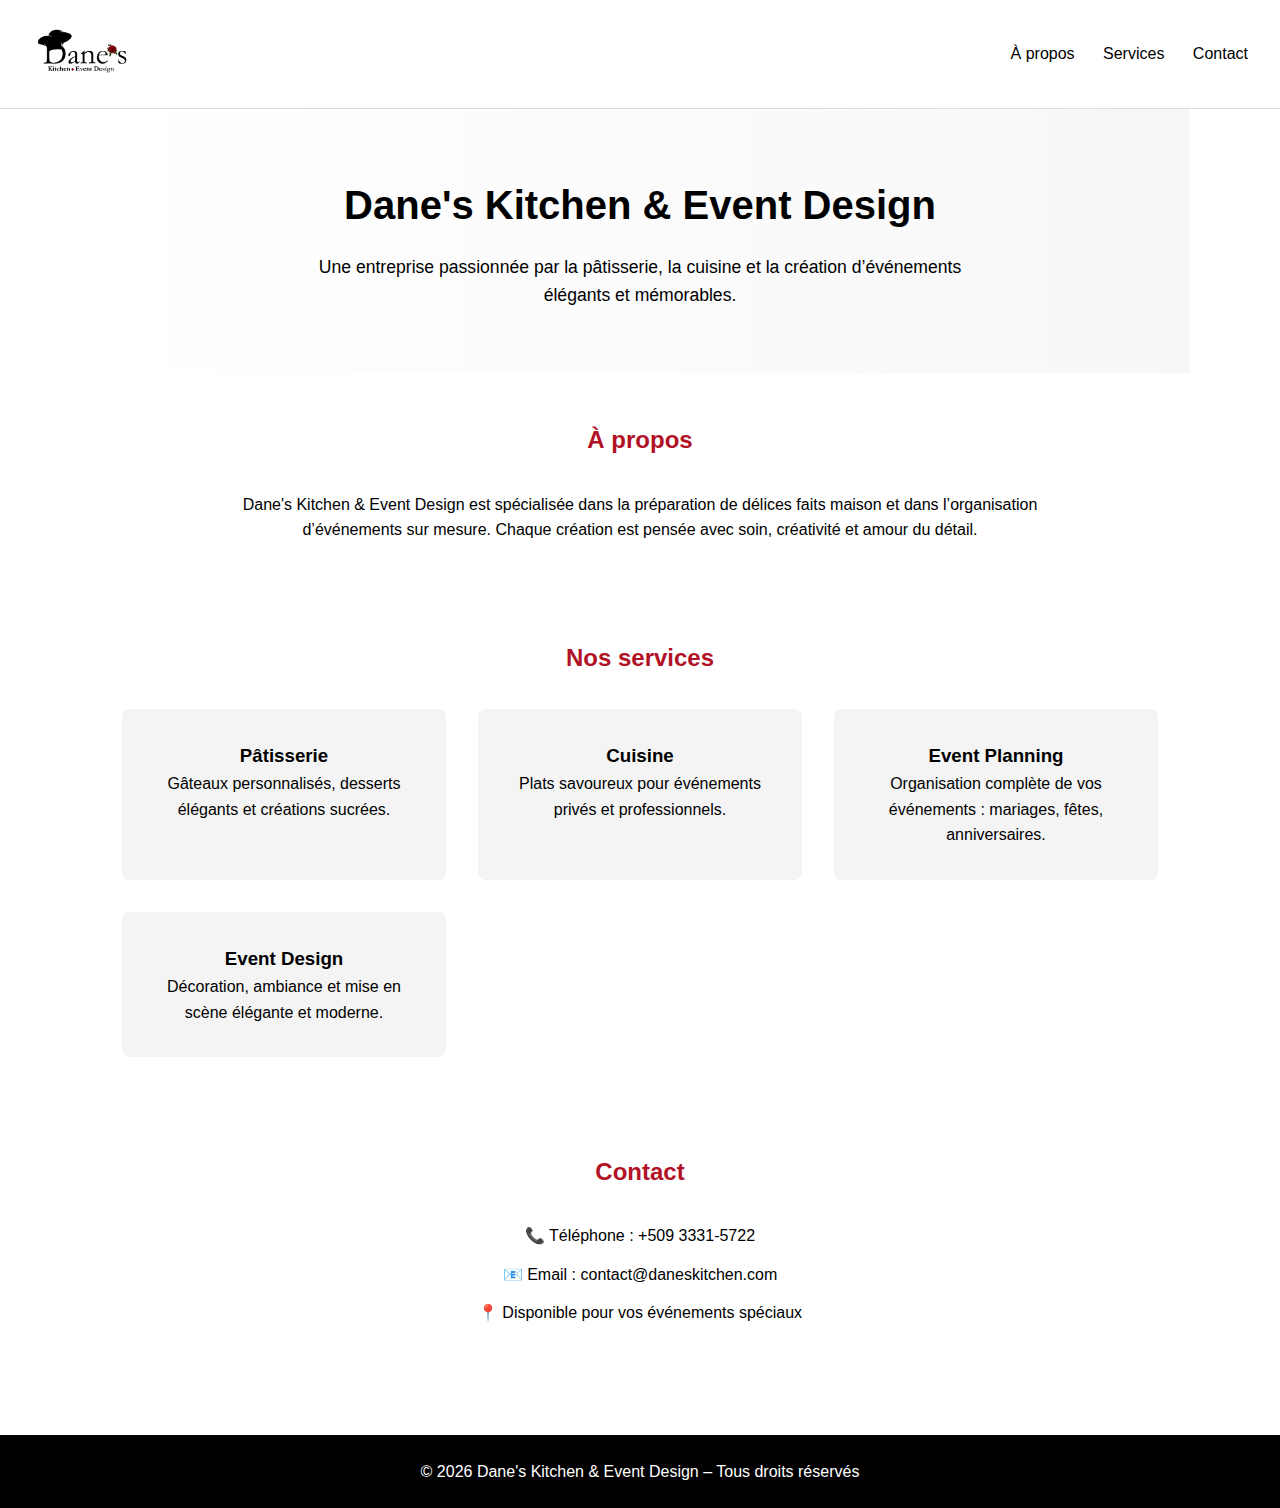
<file: index.html>
<!DOCTYPE html>
<html lang="fr">
<head>
  <meta charset="UTF-8" />
  <meta name="viewport" content="width=device-width, initial-scale=1.0" />
  <title>Dane's Kitchen & Event Design</title>
  <meta name="description" content="Dane's Kitchen & Event Design – Pâtisserie, cuisine et design événementiel sur mesure." />
  <link rel="apple-touch-icon" sizes="180x180" href="favicon_io/apple-touch-icon.png">
  <link rel="icon" type="image/png" sizes="32x32" href="favicon_io/favicon-32x32.png">
  <link rel="icon" type="image/png" sizes="16x16" href="favicon_io/favicon-16x16.png">
  <link rel="stylesheet" href="styles.css">
  <link rel="manifest" href="/site.webmanifest">
 </head>
  
<body>

  <header>
    <img src="images/logo.png" alt="Dane's Kitchen & Event Design logo" />
    <nav>
      <a href="#about">À propos</a>
      <a href="#services">Services</a>
      <a href="#contact">Contact</a>
    </nav>
  </header>

  <section class="hero">
    <h1>Dane's Kitchen & Event Design</h1>
    <p>
      Une entreprise passionnée par la pâtisserie, la cuisine et la création
      d’événements élégants et mémorables.
    </p>
  </section>

  <section id="about">
    <h2>À propos</h2>
    <p style="text-align:center; max-width:800px; margin:auto;">
      Dane's Kitchen & Event Design est spécialisée dans la préparation de
      délices faits maison et dans l’organisation d’événements sur mesure.
      Chaque création est pensée avec soin, créativité et amour du détail.
    </p>
  </section>

  <section id="services">
    <h2>Nos services</h2>
    <div class="services">
      <div class="card">
        <h3>Pâtisserie</h3>
        <p>Gâteaux personnalisés, desserts élégants et créations sucrées.</p>
      </div>
      <div class="card">
        <h3>Cuisine</h3>
        <p>Plats savoureux pour événements privés et professionnels.</p>
      </div>
      <div class="card">
        <h3>Event Planning</h3>
        <p>Organisation complète de vos événements : mariages, fêtes, anniversaires.</p>
      </div>
      <div class="card">
        <h3>Event Design</h3>
        <p>Décoration, ambiance et mise en scène élégante et moderne.</p>
      </div>
    </div>
  </section>

  <section id="contact" class="contact">
    <h2>Contact</h2>
    <p>📞 Téléphone : +509 3331-5722</p>
    <p>📧 Email : contact@daneskitchen.com</p>
    <p>📍 Disponible pour vos événements spéciaux</p>
  </section>

  <footer>
    <p>© <span id="year"></span> Dane's Kitchen & Event Design – Tous droits réservés</p>
  </footer>

  <script>
    document.getElementById('year').textContent = new Date().getFullYear();
  </script>

</body>
</html>
</file>
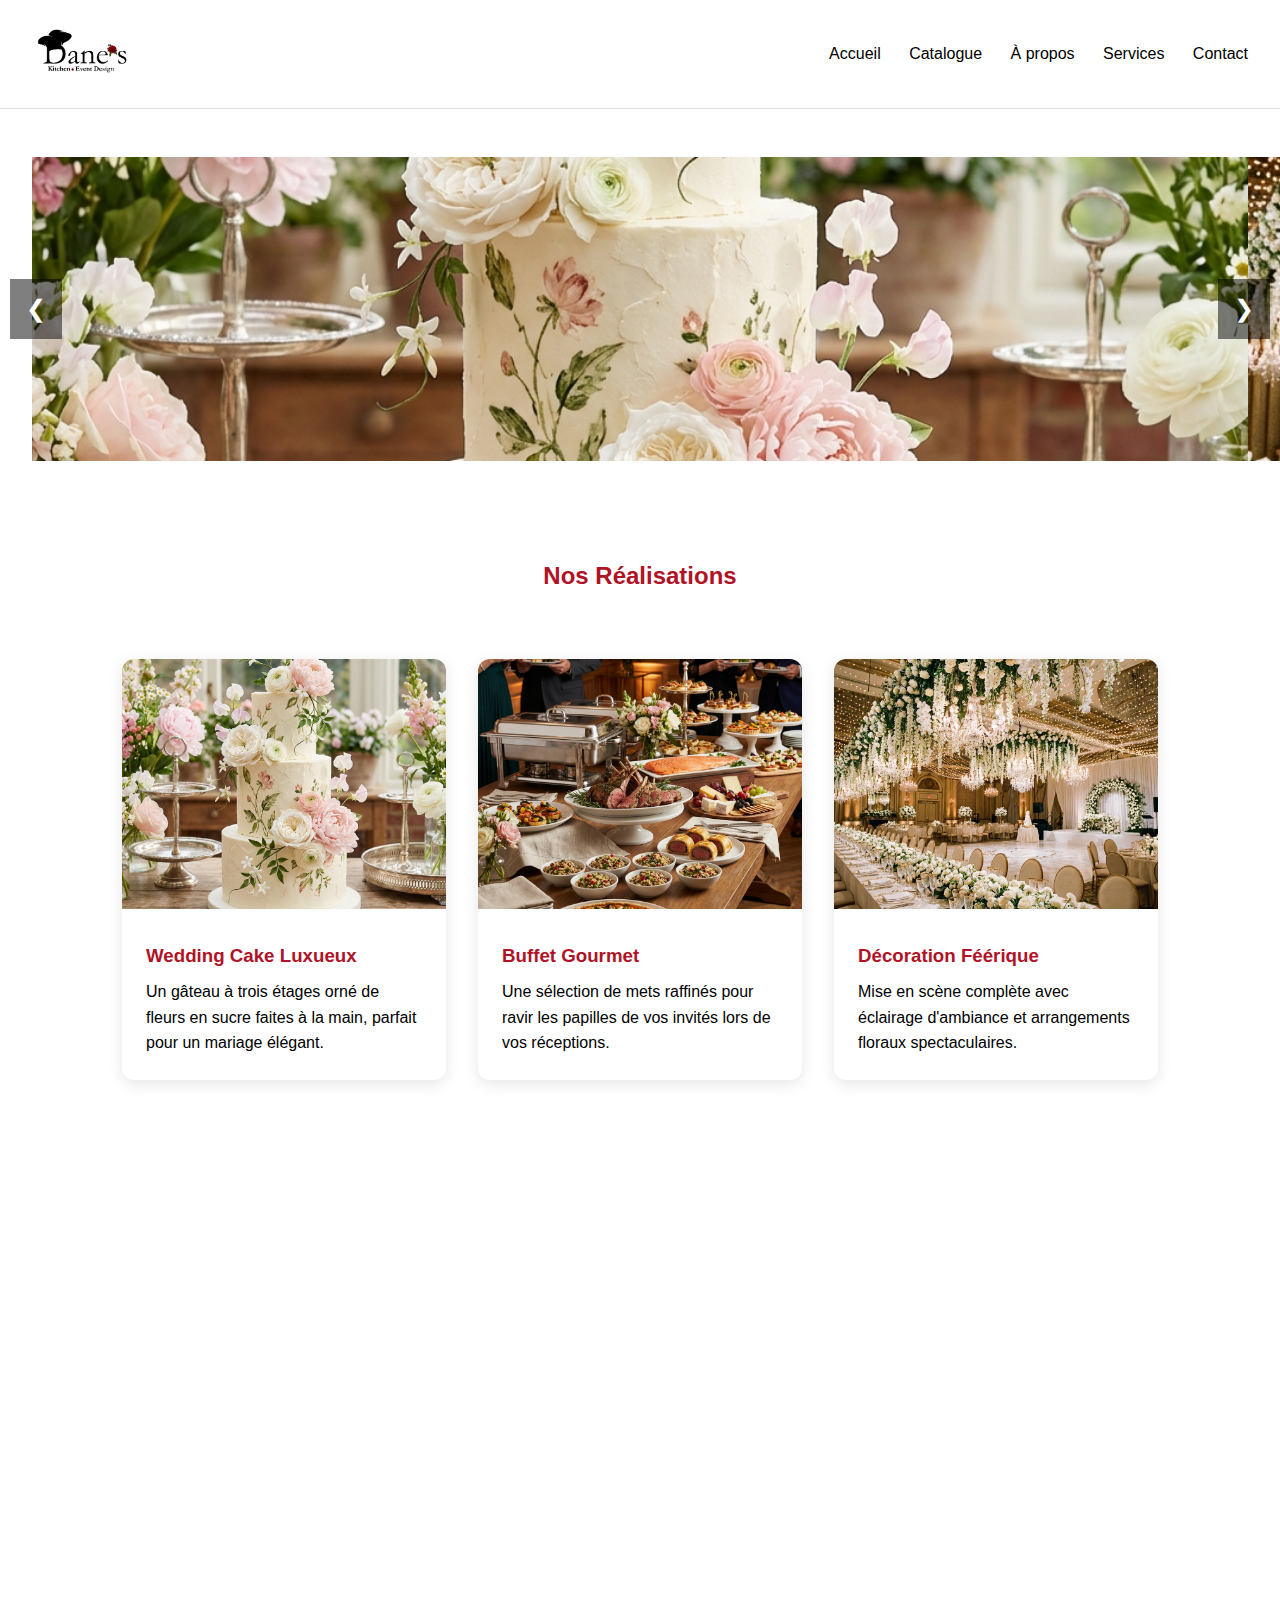
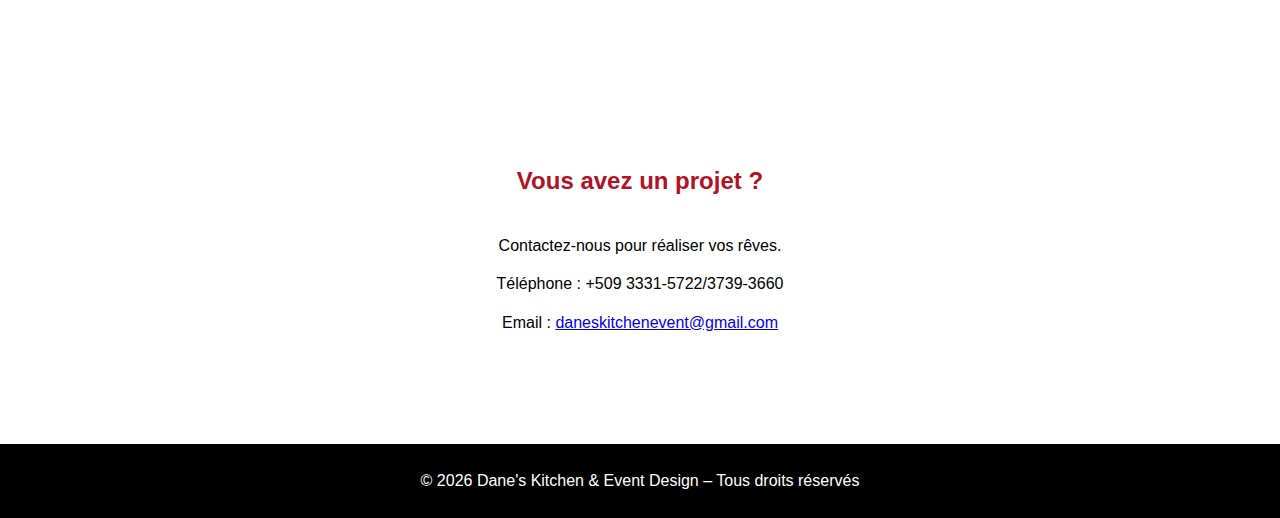
<file: catalog.html>
<!DOCTYPE html>
<html lang="fr">

<head>
    <meta charset="UTF-8" />
    <meta name="viewport" content="width=device-width, initial-scale=1.0" />
    <title>Dane's Kitchen & Event Design - Catalogue</title>
    <meta name="description"
        content="Découvrez nos réalisations : gâteaux, événements et décorations par Dane's Kitchen & Event Design." />
    <link rel="apple-touch-icon" sizes="180x180" href="favicon_io/apple-touch-icon.png">
    <link rel="icon" type="image/png" sizes="32x32" href="favicon_io/favicon-32x32.png">
    <link rel="icon" type="image/png" sizes="16x16" href="favicon_io/favicon-16x16.png">
    <link rel="stylesheet" href="styles.css">
    <link rel="manifest" href="/site.webmanifest">
</head>

<body>

    <header>
        <img src="images/logo.png" alt="Dane's Kitchen & Event Design logo" />
        <div class="hamburger">
            <div class="bar"></div>
            <div class="bar"></div>
            <div class="bar"></div>
        </div>
        <nav>
            <a href="index.html">Accueil</a>
            <a href="catalog.html">Catalogue</a>
            <a href="index.html#about">À propos</a>
            <a href="index.html#services">Services</a>
            <a href="index.html#contact">Contact</a>
        </nav>
    </header>

    <section class="carousel-container">
        <div class="carousel-slide">
            <img src="images/project_cake.png" alt="Gâteau de mariage">
            <img src="images/project_event.png" alt="Décoration événementielle">
            <img src="images/project_catering.png" alt="Service traiteur">
            <img src="images/danes_savor1.png" alt="Service traiteur">
        </div>
        <button class="carousel-btn prev-btn">&#10094;</button>
        <button class="carousel-btn next-btn">&#10095;</button>
    </section>

    <section id="projects">
        <h2>Nos Réalisations</h2>
        <div class="project-grid">

            <!-- Project 1 -->
            <div class="project-card fade-in">
                <img src="images/project_cake.png" alt="Wedding Cake Luxueux">
                <div class="project-info">
                    <h3>Wedding Cake Luxueux</h3>
                    <p>Un gâteau à trois étages orné de fleurs en sucre faites à la main, parfait pour un mariage
                        élégant.</p>
                </div>
            </div>

            <!-- Project 2 -->
            <div class="project-card fade-in">
                <img src="images/project_catering.png" alt="Buffet Gourmet">
                <div class="project-info">
                    <h3>Buffet Gourmet</h3>
                    <p>Une sélection de mets raffinés pour ravir les papilles de vos invités lors de vos réceptions.</p>
                </div>
            </div>

            <!-- Project 3 -->
            <div class="project-card fade-in">
                <img src="images/project_event.png" alt="Décoration Féérique">
                <div class="project-info">
                    <h3>Décoration Féérique</h3>
                    <p>Mise en scène complète avec éclairage d'ambiance et arrangements floraux spectaculaires.</p>
                </div>
            </div>

            <!-- Project 4 -->
            <div class="project-card fade-in">
                <img src="images/project_cake.png" alt="Anniversary Cake">
                <div class="project-info">
                    <h3>Gâteau d'Anniversaire</h3>
                    <p>Création sur mesure pour célébrer vos moments spéciaux avec douceur.</p>
                </div>
            </div>
            <!-- Project 5 -->
            <div class="project-card fade-in">
                <img src="images/danes_savor1.png" alt="Dane's Savor Cremas drink">
                <div class="project-info">
                    <h3>Dane's Savor Cremas</h3>
                    <p>Un authentique Cremas fait maison, préparé avec soin à partir de lait de coco fraîchement pressé,
                        de lait onctueux, d'épices douces et de sucre. Cette boisson crémeuse est sublimée par le
                        caractère unique du pur clairin haïtien.</p>
                </div>
            </div>

        </div>
    </section>

    <section id="contact" class="contact">
        <h2>Vous avez un projet ?</h2>
        <p>Contactez-nous pour réaliser vos rêves.</p>
        <p> Téléphone : +509 3331-5722/3739-3660</p>
        <p> Email : <a href="mailto:daneskitchenevent@gmail.com">daneskitchenevent@gmail.com</a></p>
    </section>

    <footer>
        <p>&copy; <span id="year"></span> Dane's Kitchen & Event Design – Tous droits réservés</p>
    </footer>

    <script>
        document.getElementById('year').textContent = new Date().getFullYear();
    </script>
    <script src="script.js"></script>

</body>

</html>
</file>
<file: styles.css>
:root {
      --primary: #000000;
      --accent: #b11226;
      --light: #ffffff;
      --gray: #f4f4f4;
    }

    * {
      margin: 0;
      padding: 0;
      box-sizing: border-box;
      font-family: 'Segoe UI', Tahoma, Geneva, Verdana, sans-serif;
    }

    body {
      background: var(--light);
      color: var(--primary);
      line-height: 1.6;
    }

    header {
      background: var(--light);
      padding: 1.5rem 2rem;
      display: flex;
      justify-content: space-between;
      align-items: center;
      border-bottom: 1px solid #ddd;
    }

    header img {
      height: 60px;
    }

    nav a {
      margin-left: 1.5rem;
      text-decoration: none;
      color: var(--primary);
      font-weight: 500;
    }

    nav a:hover {
      color: var(--accent);
    }

    .hero {
      padding: 4rem 2rem;
      text-align: center;
      background: linear-gradient(to right, #fff, #f7f7f7);
    }

    .hero h1 {
      font-size: 2.5rem;
      margin-bottom: 1rem;
    }

    .hero p {
      max-width: 700px;
      margin: auto;
      font-size: 1.1rem;
    }

    section {
      padding: 3rem 2rem;
      max-width: 1100px;
      margin: auto;
    }

    section h2 {
      text-align: center;
      margin-bottom: 2rem;
      color: var(--accent);
    }

    .services {
      display: grid;
      grid-template-columns: repeat(auto-fit, minmax(250px, 1fr));
      gap: 2rem;
    }

    .card {
      background: var(--gray);
      padding: 2rem;
      border-radius: 8px;
      text-align: center;
      transition: transform 0.3s ease;
    }

    .card:hover {
      transform: translateY(-5px);
    }

    .contact {
      text-align: center;
    }

    .contact p {
      margin-bottom: 0.8rem;
    }

    footer {
      background: var(--primary);
      color: var(--light);
      text-align: center;
      padding: 1.5rem;
      margin-top: 3rem;
    }

/* Carousel Styles */
    .carousel-container {
      position: relative;
      max-width: 100%;
      height: 400px;
      overflow: hidden;
      margin-top: 0;
    }

    .carousel-slide {
      display: flex;
      width: 100%;
      height: 100%;
      transition: transform 0.5s ease-in-out;
    }

    .carousel-slide img {
      width: 100%;
      height: 100%;
      object-fit: cover;
      flex-shrink: 0;
    }

    .carousel-btn {
      position: absolute;
      top: 50%;
      transform: translateY(-50%);
      background: rgba(0, 0, 0, 0.5);
      color: white;
      border: none;
      padding: 1rem;
      cursor: pointer;
      font-size: 1.5rem;
      z-index: 10;
      transition: background 0.3s;
    }

    .carousel-btn:hover {
      background: rgba(0, 0, 0, 0.8);
    }

    .prev-btn {
      left: 10px;
    }

    .next-btn {
      right: 10px;
    }

    /* Project Grid Styles */
    .project-grid {
      display: grid;
      grid-template-columns: repeat(auto-fit, minmax(300px, 1fr));
      gap: 2rem;
      padding: 2rem 0;
    }

    .project-card {
      background: #fff;
      border-radius: 12px;
      overflow: hidden;
      box-shadow: 0 4px 15px rgba(0,0,0,0.1);
      transition: transform 0.3s ease, box-shadow 0.3s ease;
      opacity: 0; /* For fade-in effect */
      transform: translateY(20px);
    }

    .project-card.visible {
      opacity: 1;
      transform: translateY(0);
    }

    .project-card:hover {
      transform: translateY(-10px);
      box-shadow: 0 10px 25px rgba(0,0,0,0.2);
    }

    .project-card img {
      width: 100%;
      height: 250px;
      object-fit: cover;
    }

    .project-info {
      padding: 1.5rem;
    }

    .project-info h3 {
      color: var(--accent);
      margin-bottom: 0.5rem;
    }

    /* Responsive Navigation Styles */
    .hamburger {
      display: none;
      cursor: pointer;
      flex-direction: column;
      gap: 5px;
      z-index: 100;
    }

    .bar {
      width: 25px;
      height: 3px;
      background-color: var(--primary);
      transition: 0.3s;
    }

    @media (max-width: 768px) {
      .hamburger {
        display: flex;
      }

      nav {
        position: fixed;
        top: 0;
        right: -100%;
        width: 70%;
        height: 100vh;
        background: #fff;
        flex-direction: column;
        justify-content: center;
        align-items: center;
        transition: 0.4s ease;
        box-shadow: -2px 0 10px rgba(0,0,0,0.1);
        z-index: 90;
        padding-top: 60px;
      }

      nav.active {
        right: 0;
      }

      nav a {
        margin: 2rem 0;
        font-size: 1.2rem;
      }
      
      /* Hamburger animation */
      .hamburger.active .bar:nth-child(1) {
        transform: rotate(-45deg) translate(-5px, 6px);
      }
      .hamburger.active .bar:nth-child(2) {
        opacity: 0;
      }
      .hamburger.active .bar:nth-child(3) {
        transform: rotate(45deg) translate(-5px, -6px);
      }
    }
</file>
